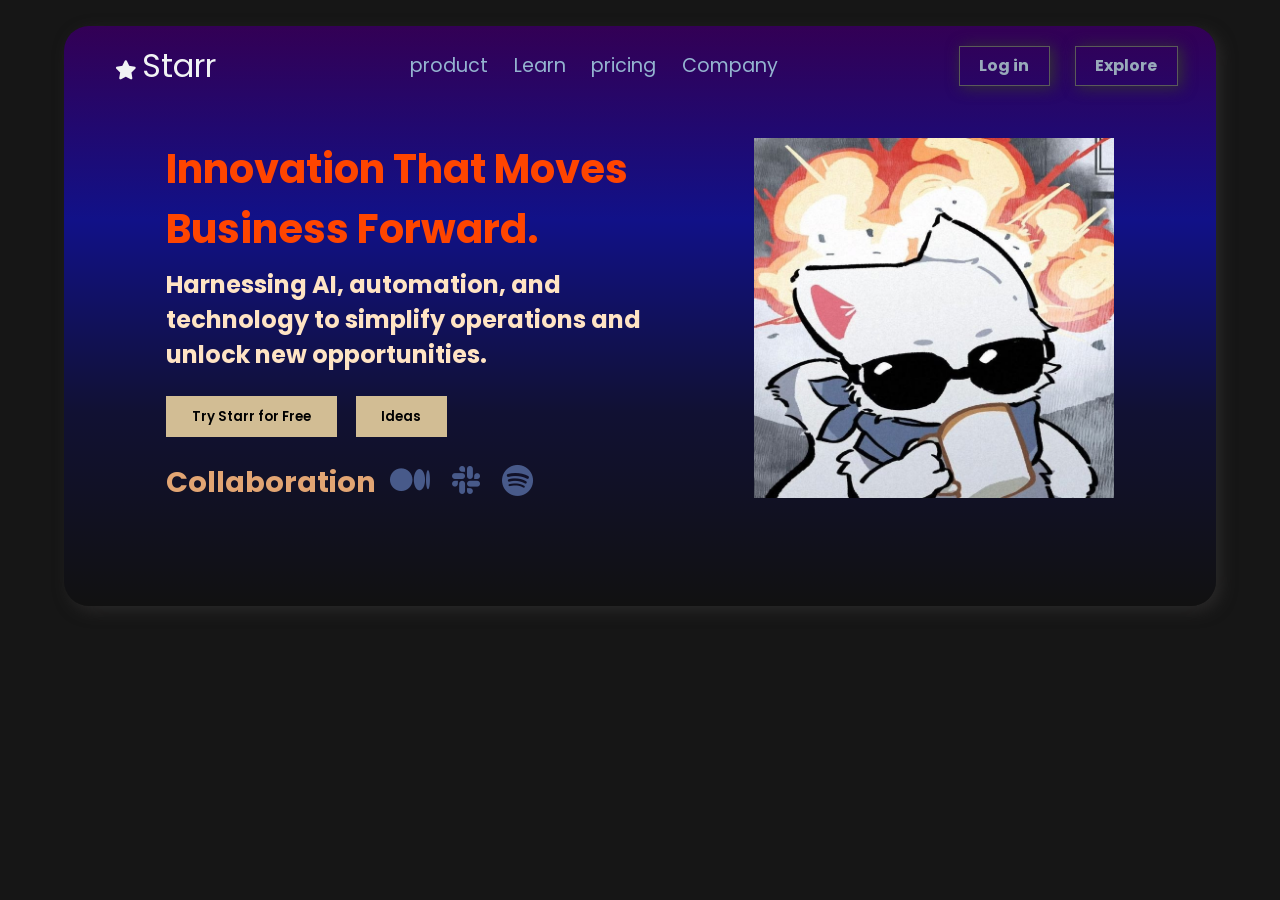
<file: hero1.html>
<!DOCTYPE html>
<html lang="en">

<head>
    <meta charset="UTF-8">
    <link rel="stylesheet" href="hero1.css">
    <link href="https://fonts.googleapis.com/css2?family=Poppins:wght@400;600;700&display=swap" rel="stylesheet">
    <link rel="stylesheet" href="https://cdnjs.cloudflare.com/ajax/libs/font-awesome/6.4.0/css/all.min.css">
    <meta name="viewport" content="width=device-width, initial-scale=1.0">
    <title>section-1</title>
</head>

<body>
    <div class="hero">
        <div class="navbar">
            <div class="logo">
                <i class="fas fa-star"></i> <a> Starr </a>
            </div>
            <div class="links">
                <a href="#">product</a>
                <a href="#">Learn</a>
                <a href="#">pricing</a>
                <a href="#">Company</a>
            </div>
            <div class="login">
                <button>Log in</button>
                <button>Explore</button>
            </div>
        </div>
        <div class="content">
            <div class="left">
                <h1> Innovation That Moves Business Forward.</h1>
                <p class="pp">Harnessing AI, automation, and technology to simplify operations and unlock new opportunities.</p>
                <button class="btn1">Try Starr for Free</button>
                <button class="btn2">Ideas</button>
                <p class="align">Collaboration
                 <i class="fa-brands fa-medium"></i>
                <i class="fa-brands fa-slack"></i>
                <i class="fa-brands fa-spotify"></i></p>
            </div>
            <div class="right">
                <img class="img1" src="img2.jpg">
            </div>

        </div>
    </div>
</body>

</html>
</file>
<file: hero1.css>
* {
    margin: 0;
    padding: 0;
    box-sizing: border-box;
  font-family: 'Poppins', sans-serif;
}
button,a{
    cursor: pointer;
}
html,body{
    background-color: #161616;
}
.hero{
   height: fit-content;
   background: linear-gradient(to top,#111,#113,#118,#305);
   margin: 2vw 5vw;
    padding: 3vw ;
    padding-top: 0;
    border-radius: 25px;
    box-shadow: 5px 5px 15px rgb(41, 40, 40);
}
.navbar {
    display: flex;
    justify-content: space-between;
    align-items: center;
    flex-wrap: wrap;
    position: static;
}
.logo{
    margin: 0 1vw;
}
.logo a{
    font-size: 2rem;
}
.links {
    display: flex;
    gap: 2vw;
    flex-wrap: wrap;
    margin: 2vw 0;
}

.login {
    display: flex;
    gap: 2vw;
    flex-wrap: wrap;
}

.links a {
    text-decoration: none;
    color: rgb(148, 180, 208);
    font-size: 1.2rem;
    transition: a 2s;
}
.links a:hover{
    color: white;
}
.logo{
    color: rgb(241, 243, 244);
    font-size: 1.2rem;
}
.login button{
    font-size: 1rem;
    padding: 0.5vw 1.5vw;
    border: 1px solid rgb(91, 90, 90);
    background: transparent;
    color: rgb(152, 170, 186);
    box-shadow: 3px 1px 15px rgb(52, 52, 52);
    font-weight: bold;
}
.login button:hover{
    background-color: white;
    color: black;
}
.content{
display: flex;
align-items: center;
padding: 5vw;
color: aliceblue;
padding-top: 2vw;
}
.right{
    display: flex;
    justify-content: flex-end;
}
.img1{
max-width: 100%;
height: auto;
}
.left .pp{
    font-size:1.5rem ;
    max-width: 90%;
    color: bisque;
    margin: 5px 0;
}
.left p{
    color: rgb(226, 165, 115);
    font-size: 1.8rem;
    font-weight: bold;
    margin-top: 5px;
}
.left h1{
    font-size: 2.5rem;
    color: orangered;
    margin: 8px 0;
}
.left button{
    padding: 0.8vw 2vw;
    margin: 19px 0;
    margin-right: 15px;
    border: none;
    font-weight:600;
    background-color: rgb(210, 189, 148);
}
button:hover{
    color: rgb(132, 129, 129);
    background: transparent;
    border: 1px solid aliceblue;
}
.left i{
    margin: 0 8px;
    color: rgb(72, 90, 138);
    font-size:2rem;
}
@media (max-width:840px){
    .content{
        display: flex;
        flex-direction: column;
        text-align: center;
        padding-top: 5px;
    }
    .right{
        justify-content: center;
    }
    .img1{
        margin-top: 5vw;
        height: 45vh;
        width: 80vh;
    }
    .hero{
        display: flex;
    }
    .navbar,.links,.login{
        display: flex;
        flex-direction:column ;
        align-items: flex-start;
        background-color: rgb(3, 2, 22);
        justify-content: flex-start;
    }
    .navbar{
        /* border-right: 2px solid rgb(254, 254, 253); */
        width: 35vw;
        border-radius: 10px;
        justify-content: flex-start;
        height: fit-content;
        padding: 2vw;
        margin-top: 1vw;
    }
    .logo a{
        font-size: 1.3rem;
    }
}
@media (max-width:596px){
    .hero{
        background-color: #111;
        display: inline-block;
        }
        .navbar{
            width: 100%;
        }
        .logo {
            padding-left:37% ;
            padding-right: 39%;
            background-color: blue;
}

        .links a:hover{
            padding-left:10px ;
            padding-right: 200px;
            background-color: rgb(34, 33, 33);
            color: #fefdfd;
            /* font-weight: bold; */
            width: 100%;
            transition: 0.2s;
        }
}
</file>
